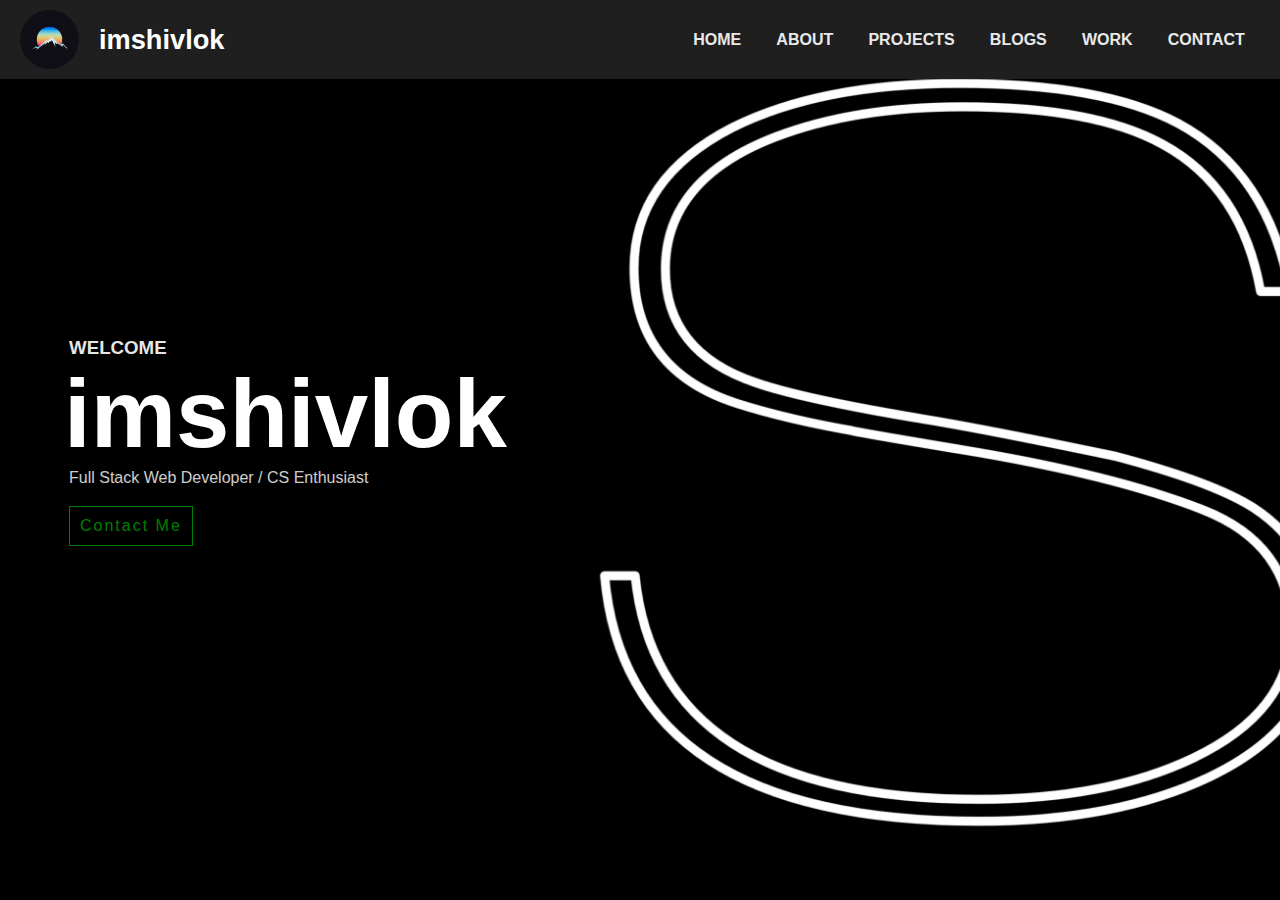
<file: index.html>
<html>
  <head>
    <meta charset="UTF-8" />
    <meta http-equiv="X-UA-Compatible" content="IE=edge" />
    <meta name="viewport" content="width=device-width, initial-scale=1.0" />
    <title>imshivlok</title>
    <link rel="icon" type="image/png" href="images/favicon.png" />
    <link rel="stylesheet" type="text/css" href="style.css" />
  </head>
  <body>
    <header id="header">
      <div id="logo">
        <img src="images/logo.jpg" />
        <span>imshivlok</span>
        <!-- <span id="logoDesc">Web Designer</span>  -->
      </div>
      <ul id="links">
        <li class="item"><a href="">HOME</a></li>
        <li class="item"><a href="pages/maintenance.html">ABOUT</a></li>
        <li class="item"><a href="pages/maintenance.html">PROJECTS</a></li>
        <li class="item"><a href="pages/maintenance.html">BLOGS</a></li>
        <li class="item"><a href="pages/maintenance.html">WORK</a></li>
        <li class="item"><a href="pages/maintenance.html">CONTACT</a></li>
      </ul>
      <div id="toggler">
        <div onclick="myLinks()" id="hamburger">
          <div class="bar"></div>
          <div class="bar"></div>
          <div class="bar"></div>
        </div>
      </div>
    </header>
    <div id="myLinks">
      <ul id="myLinksList">
        <li class="myItem"><a href="">HOME</a></li>
        <li class="myItem"><a href="pages/maintenance.html">ABOUT</a></li>
        <li class="myItem"><a href="pages/maintenance.html">PROJECTS</a></li>
        <li class="myItem"><a href="pages/maintenance.html">BLOGS</a></li>
        <li class="myItem"><a href="pages/maintenance.html">WORK</a></li>
        <li class="myItem" id="myItemLast">
          <a href="pages/maintenance.html">CONTACT</a>
        </li>
      </ul>
    </div>
    <main id="main">
      <div id="section1">
        <h3>WELCOME</h3>
        <h1>imshivlok</h1>
        <span id="desc">Full Stack Web Developer / CS Enthusiast</span>
        <a href="mailto:imshivlok@outlook.com" id="contactMe">
          <div id="contactButton">Contact Me</div>
        </a>
      </div>
    </main>
  </body>
  <script type="text/javascript" src="script.js"></script>
</html>
</file>
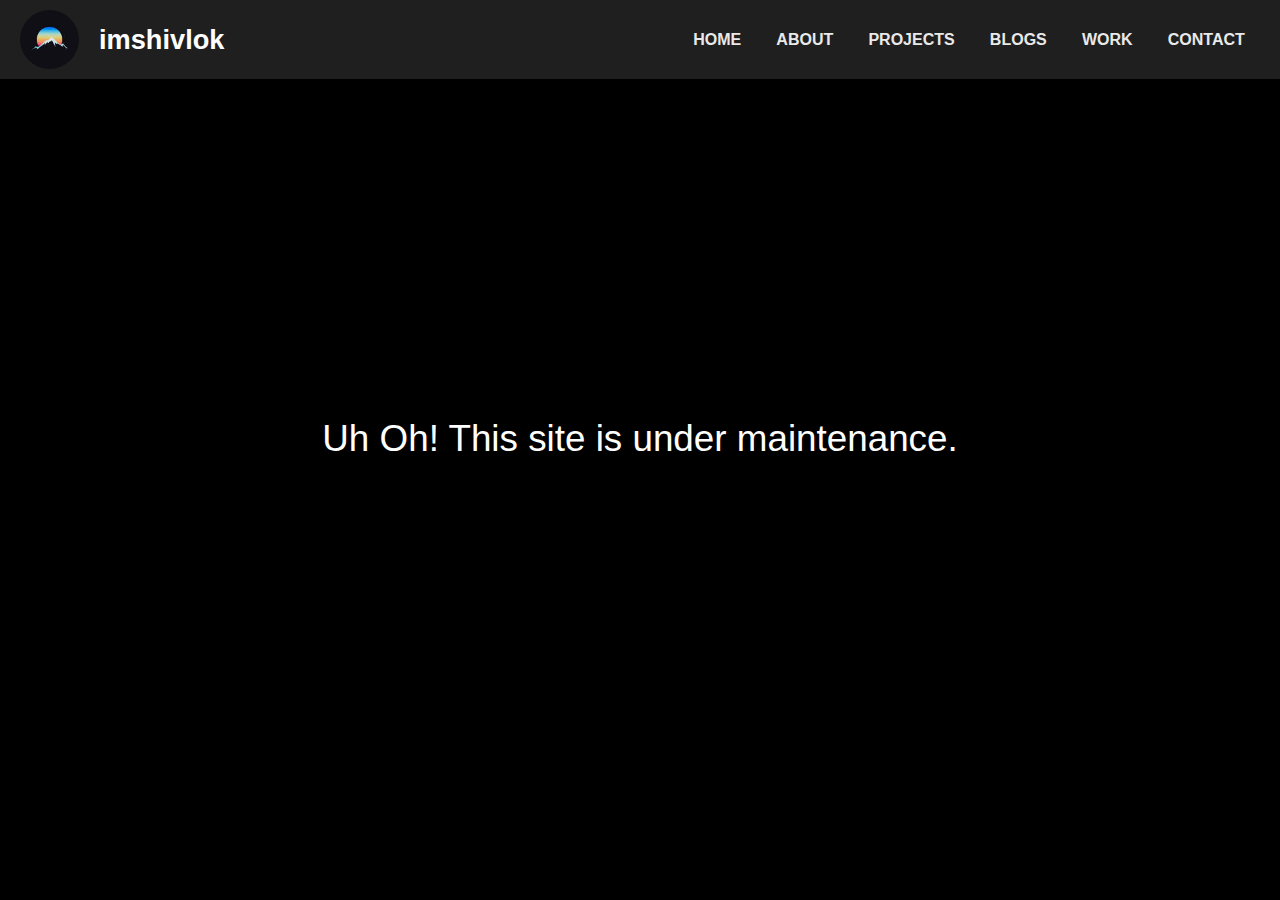
<file: pages/maintenance.html>
<html>
  <head>
    <meta charset="UTF-8" />
    <meta http-equiv="X-UA-Compatible" content="IE=edge" />
    <meta name="viewport" content="width=device-width, initial-scale=1.0" />
    <title>imshivlok</title>
    <link rel="icon" type="image/png" href="../images/favicon.png" />
    <link rel="stylesheet" type="text/css" href="maintenance.css" />
  </head>
  <body>
    <header id="header">
      <div id="logo">
        <img src="../images/logo.jpg" />
        <span>imshivlok</span>
        <!--				<span id="logoDesc">Web Designer</span>  -->
      </div>
      <ul id="links">
        <li class="item"><a href="../index.html">HOME</a></li>
        <li class="item"><a href="">ABOUT</a></li>
        <li class="item"><a href="">PROJECTS</a></li>
        <li class="item"><a href="">BLOGS</a></li>
        <li class="item"><a href="">WORK</a></li>
        <li class="item"><a href="">CONTACT</a></li>
      </ul>
      <div id="toggler">
        <div onclick="myLinks()" id="hamburger">
          <div class="bar"></div>
          <div class="bar"></div>
          <div class="bar"></div>
        </div>
      </div>
    </header>
    <div id="myLinks">
      <ul id="myLinksList">
        <li class="myItem"><a href="../index.html">HOME</a></li>
        <li class="myItem"><a href="">ABOUT</a></li>
        <li class="myItem"><a href="">PROJECTS</a></li>
        <li class="myItem"><a href="">BLOGS</a></li>
        <li class="myItem"><a href="">WORK</a></li>
        <li class="myItem" id="myItemLast"><a href="">CONTACT</a></li>
      </ul>
    </div>
    <main id="main">
      <div id="maintenance">Uh Oh! This site is under maintenance.</div>
    </main>
  </body>
  <script type="text/javascript" src="maintenance.js"></script>
</html>
</file>
<file: style.css>
*{
	margin:0;
	padding:0;
	font-family: sans-serif;
}

body{
	background:url("images/bg1.png") no-repeat center center/cover;
	background-color:rgba(0,0,0,1);
	background-size:auto 100%;
	width:100%;
	height:90%;
}

#header{
	display:flex;
	width:100%;
	align-items:center;
    background-color:#1f1f1f;
	border-radius:0;
/*	background-color:rgba(255, 255, 255, 0.12);
	border-radius:0 0 10px 10px;  */
}

#logo{
	color:white;
	display:flex;
	align-items:center;
	font-weight:bold;
	font-size:1.7rem;
/*	padding:0rem 1.1rem 0rem 0rem;  */
}

#logo img{
	background-color:rgba(0, 0, 0, 0.7);
/*	padding:3px;  */
	height:59px;
	margin:10px 20px;
	border-radius:50%;
}

#logo #logoDesc{
	outline-style:solid;
	outline-width:1px;
	outline-color:orange;
	color:orange;
	border-radius:6px;
	font-size:12px;
	margin:10px;
	margin-left:16px;
	padding:4px;
	opacity:0.9;
	width:80px;
	text-align:center;
}

#header #links{
	display:flex;
	flex-wrap:wrap;
	width:100%;
	justify-content:right;
	padding:0rem 1.1rem;
}

#header #links .item{
	display:block;
}

#header #links .item a{
	opacity:0.9;
	color:white;
	padding:1.1rem;
	cursor:pointer;
	font-size:1.0rem;
	font-weight:bold;
	text-decoration:none;
}

#header #links .item a:hover{
	color:orange;
}

#header #toggler{
	display:flex;
	position:absolute;
	padding:0rem 1.8rem;
	right:0;
	justify-content:right;
}

#header #toggler #hamburger{
	color:white;
	width:30px;
	display:flex;
	flex-wrap:wrap;
	cursor:pointer;
	justify-content:right;
}

#header #toggler #hamburger .bar{
	background-color:white;
	margin:2px;
	width:30px;
	height:3px;
}

#myLinks{
	display:none;
	position:absolute;
	width:100%;
	height:95%;
	z-index:12;
	background-color:rgba(0,0,0,0.7);
	text-align:center;
}

#myLinks #myLinksList{
	position:absolute;
	width:100%;
	background-color:black;
	border-radius:0px 0px 25px 25px;
}

#myLinks #myLinksList .myItem{
	margin:0;
	padding:15px;
	margin-top:2px;
	margin-bottom:2px;
	background-color:#1f1f1f;
	opacity:0.9;
	color:white;
	cursor:pointer;
	font-size:1.0rem;
	font-weight:bold;
	text-decoration:none;
}

#myLinks #myLinksList .myItem a{
	color:white;
	padding:15px;
	padding-left:50px;
	padding-right:50px;
	font-size:1.2rem;
	text-decoration:none;
}

#myLinks #myLinksList .myItem a:hover{
	color:orange;
}

#myItemLast{
	border-radius:0px 0px 25px 25px;
}

#main{
	color:white;
	width:95%;
	height:90%;
	display:flex;
	flex-wrap:wrap;
	align-items:center;
	justify-content:left;
	margin-left:5%;
}

#main #section1 h3{
	padding-left:5px;
	opacity:0.9;
}

#main #section1 h1{
	font-size:6.0rem;
}

#main #section1 #desc{
	padding-left:5px;
	opacity:0.8;
}

#main #section1 #contactMe{
	width:100%;
	color:green;
	letter-spacing:2px;
	text-decoration:none;
}

#main #section1 #contactButton{
	margin:6px;
	margin-top:20px;
	padding:10px;
	width:fit-content;
	outline-style:solid;
	outline-width:1px;
	outline-color:green;
	transition: all .25s ease-in-out;
}

#main #section1 #contactMe #contactButton:hover{
	transform: scale(1.08);
}

@media screen and (max-width: 900px) {
  #header #links{
    display:none;
  }
  #header #toggler #hamburger{
	display:flex;
  }
  #main #section1 h1{
	font-size:4.0rem;
  }
}

@media screen and (min-width: 900px) {
  #header #links{
    display:flex;
  }
  #header #toggler #hamburger{
	display:none;
  }
}
</file>
<file: pages/maintenance.css>
*{
	margin:0;
	padding:0;
	font-family: sans-serif;
}

body{
/*  background:url("../images/bg1.png") no-repeat center center/cover; */
	background-color:rgba(0,0,0,1);
	background-size:auto 100%;
	width:100%;
	height:100%;
}

#header{
	display:flex;
	width:100%;
	align-items:center;
    background-color:#1f1f1f;
	border-radius:0;
/*  background-color:rgba(255, 255, 255, 0.12); */
/*  border-radius:0 0 10px 10px; */
}

#logo{
	color:white;
	display:flex;
	align-items:center;
	font-weight:bold;
	font-size:1.7rem;
/*  padding:0rem 1.1rem 0rem 0rem; */
}

#logo img{
	background-color:rgba(0, 0, 0, 0.7);
/*  padding:3px; */
	height:59px;
	margin:10px 20px;
	border-radius:50%;
}

#logo #logoDesc{
	outline-style:solid;
	outline-width:1px;
	outline-color:orange;
	color:orange;
	border-radius:6px;
	font-size:12px;
	margin:10px;
	margin-left:16px;
	padding:4px;
	opacity:0.9;
	width:80px;
	text-align:center;
}

#header #links{
	display:flex;
	flex-wrap:wrap;
	width:100%;
	justify-content:right;
	padding:0rem 1.1rem;
}

#header #links .item{
	display:block;
}

#header #links .item a{
	opacity:0.9;
	color:white;
	padding:1.1rem;
	cursor:pointer;
	font-size:1.0rem;
	font-weight:bold;
	text-decoration:none;
}

#header #links .item a:hover{
	color:orange;
}

#header #toggler{
	display:flex;
	position:absolute;
	padding:0rem 1.8rem;
	right:0;
	justify-content:right;
}

#header #toggler #hamburger{
	color:white;
	width:30px;
	display:flex;
	flex-wrap:wrap;
	cursor:pointer;
	justify-content:right;
}

#header #toggler #hamburger .bar{
	background-color:white;
	margin:2px;
	width:30px;
	height:3px;
}

#myLinks{
	display:none;
	position:absolute;
	width:100%;
	height:95%;
	z-index:12;
	background-color:rgba(0,0,0,0.7);
	text-align:center;
}

#myLinks #myLinksList{
	position:absolute;
	width:100%;
	background-color:black;
	border-radius:0px 0px 25px 25px;
}

#myLinks #myLinksList .myItem{
	margin:0;
	padding:15px;
	margin-top:2px;
	margin-bottom:2px;
	background-color:#1f1f1f;
	opacity:0.9;
	color:white;
	cursor:pointer;
	font-size:1.0rem;
	font-weight:bold;
	text-decoration:none;
}

#myLinks #myLinksList .myItem a{
	color:white;
	padding:15px;
	padding-left:50px;
	padding-right:50px;
	font-size:1.2rem;
	text-decoration:none;
}

#myLinks #myLinksList .myItem a:hover{
	color:orange;
}

#myItemLast{
	border-radius:0px 0px 25px 25px;
}

#main{
	color:white;
	width:100vw;
	display:flex;
	flex-wrap:wrap;
	align-items:center;
	justify-content:center;
}

#maintenance{
	height: 80vh;
	font-size: 2.3rem;
	display: flex;
	align-items: center;
	justify-content: center;
}

#main #logo{
	border-radius:50%;
	height:10.0rem;
	margin:25px;
}

#main #imshivlok{
	color:white;
	width:100vw;
	margin:25px;
	margin-top:0px;
	display:flex;
	font-size:3.0rem;
	font-weight:bold;
	flex-wrap:wrap;
/*  align-items:center; */
	justify-content:center;
}

#main hr{
	width:100vw;
	margin-bottom:5px;
}

#main #description{
	margin:25px;
	font-size:1.15rem;
	text-align:justify;
	word-spacing:1px;
}

#main br{
	margin-bottom:15px;
}

#main #footerLinks a img{
	margin:20px;
    height:50px;
    border-radius:50%;
    border:2px solid white;
}

@media screen and (max-width: 900px) {
  #header #links{
    display:none;
  }
  #header #toggler #hamburger{
	display:flex;
  }
}

@media screen and (min-width: 900px) {
  #header #links{
    display:flex;
  }
  #header #toggler #hamburger{
	display:none;
  }
}
</file>
